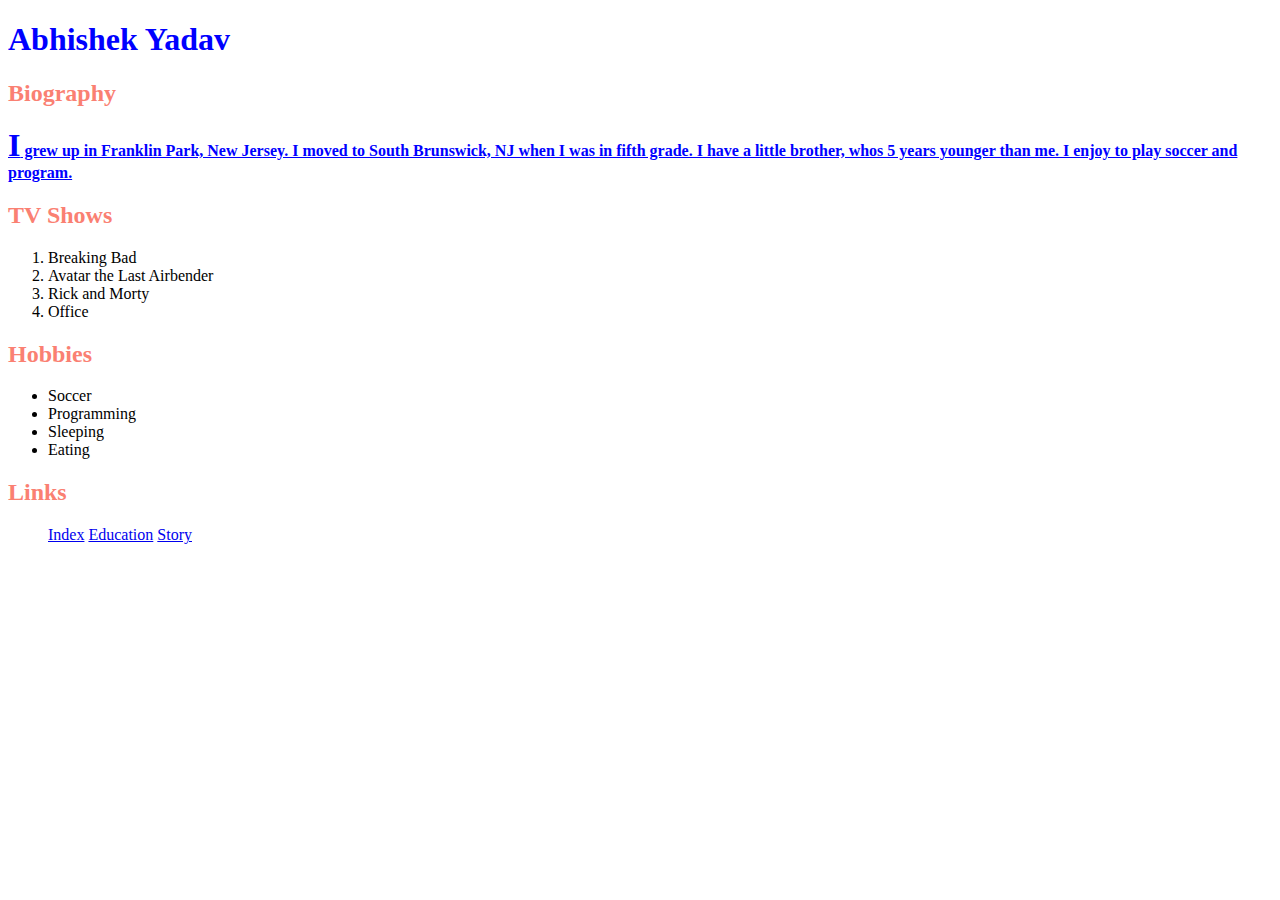
<file: Assignment/index.html>
<!DOCTYPE html>
<!--[if lt IE 7]>      <html class="no-js lt-ie9 lt-ie8 lt-ie7"> <![endif]-->
<!--[if IE 7]>         <html class="no-js lt-ie9 lt-ie8"> <![endif]-->
<!--[if IE 8]>         <html class="no-js lt-ie9"> <![endif]-->
<!--[if gt IE 8]><!--> <html class="no-js"> <!--<![endif]-->
    <head>
        <meta charset="utf-8">
        <meta http-equiv="X-UA-Compatible" content="IE=edge">
        <title>About Abhishek Yadav</title>
        <meta name="description" content="">
        <meta name="viewport" content="width=device-width, initial-scale=1">
        <link rel="stylesheet" href="styles.css">
    </head>
    <body>

        <h1>Abhishek Yadav</h1>

        <main>
            <section>
                <h2>Biography</h2>
                <p class = "style">
                    I grew up in Franklin Park, New Jersey. I moved to South Brunswick, NJ when I was in fifth grade.
                    I have a little brother, whos 5 years younger than me. I enjoy to play soccer and program.
                </p>
            </section>
            <section>
                <h2>TV Shows</h2>
                <ol>
                    <li>Breaking Bad</li>
                    <li>Avatar the Last Airbender</li>
                    <li>Rick and Morty</li>
                    <li>Office</li>
                </ol>
            </section>
            <section>
                <h2>Hobbies</h2>
                <ul>
                    <li>Soccer</li>
                    <li>Programming</li>
                    <li>Sleeping</li>
                    <li>Eating</li>
                </ul>
            </section>
        </main>

        <section>
            <h2>Links</h2>
            <header>
                <nav>
                    <div id="menu">
                        <ul>
                            <li><a href="index.html">Index</a></li>
                            <li><a href="education.html">Education</a></li>
                            <li><a href="story.html">Story</a></li>
                        </ul>
                    </div>
           
                </nav>
            </header>
        </section>


        <script src="" async defer></script>
    </body>
</html>
</file>
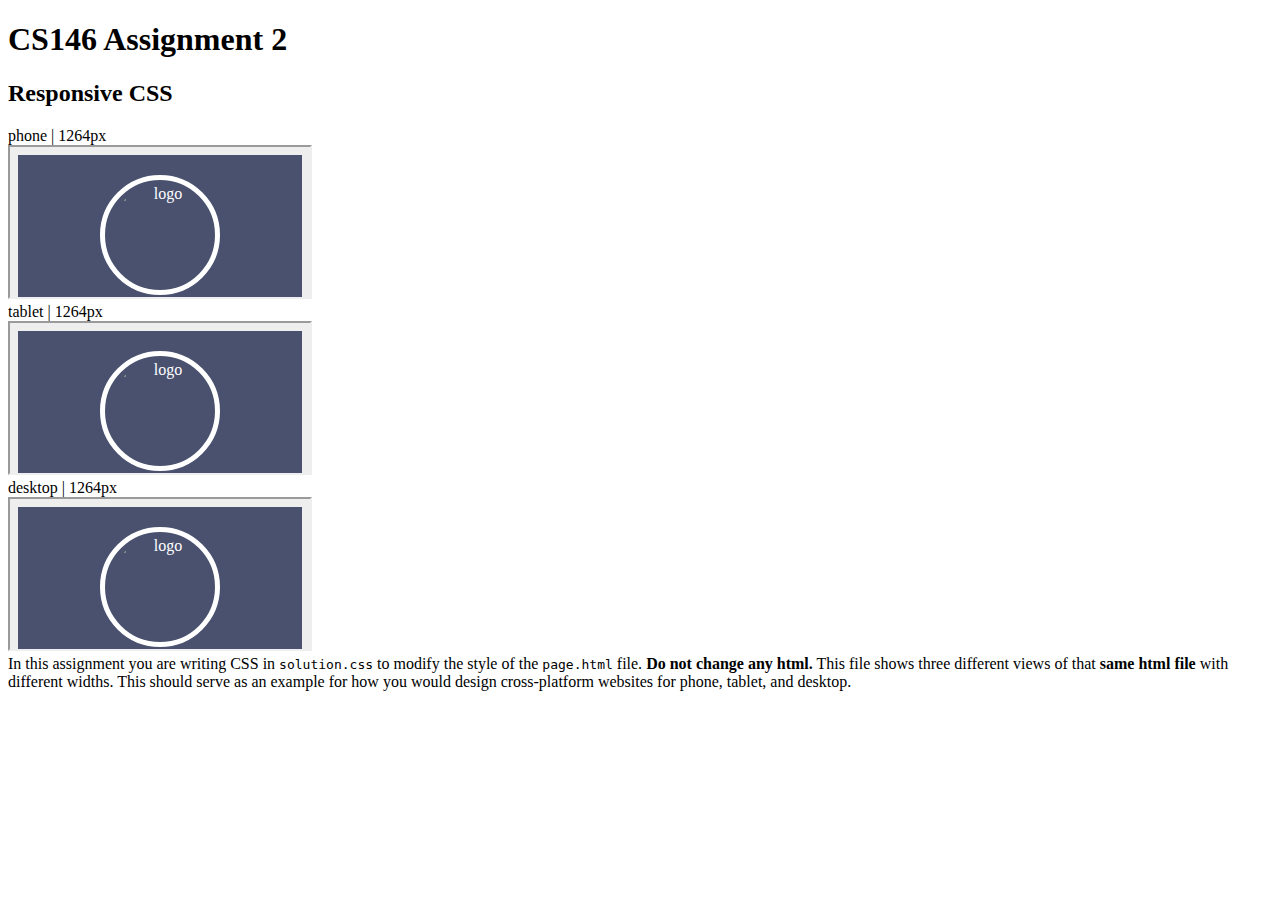
<file: Homework/hw2/hw2_skeleton/index.html>
<!-- Do not edit or turn in this file! You will only be editing the style.css file!-->
<!DOCTYPE html>
<html>

<head>
  <title>CS146 Assignment 2</title>
  <link rel="stylesheet" type="text/css" href="http://patrickhill.nyc/cs_146/hw2_assets/hw2_helper.css">
  <script src="http://patrickhill.nyc/cs_146/hw2_assets/hw2_helper.js"></script>
  <meta http-equiv="Content-Type" content="text/html;charset=UTF-8">
  <meta http-Equiv="Cache-Control" Content="no-cache" />
  <meta http-Equiv="Pragma" Content="no-cache" />
  <meta http-Equiv="Expires" Content="0" />
</head>

<body>
  <header>
    <h1>CS146 Assignment 2</h1>
    <h2>Responsive CSS</h2>
  </header>
  <div class="container">
    <div class="content">
      <div class="page" id="phone">
        <div class="page-label"></div>
        <iframe name="phone" src="./assignment/page.html"></iframe>
      </div>
      <div class="page" id="tablet">
        <div class="page-label"></div>
        <iframe name="tablet" src="./assignment/page.html"></iframe>
      </div>
      <div class="page" id="desktop">
        <div class="page-label"></div>
        <iframe name="desktop" src="./assignment/page.html"></iframe>
      </div>
    </div>
  </div>
  <footer>
    <div>
      In this assignment you are writing CSS in <code>solution.css</code> to modify the style of the <code>page.html</code>
      file. <b>Do not change any html.</b>
      This file shows three different views of that <b>same html file</b> with different
      widths. This should serve as an example for how you would
      design cross-platform websites for phone, tablet, and desktop.
    </div>
  </footer>
  <script>
    [...document.getElementsByClassName('page')].forEach(e => e.children[0].innerText = `${e.id} | ${Math.floor(e.getBoundingClientRect().width)}px`)
  </script>
</body>

</html>
</file>
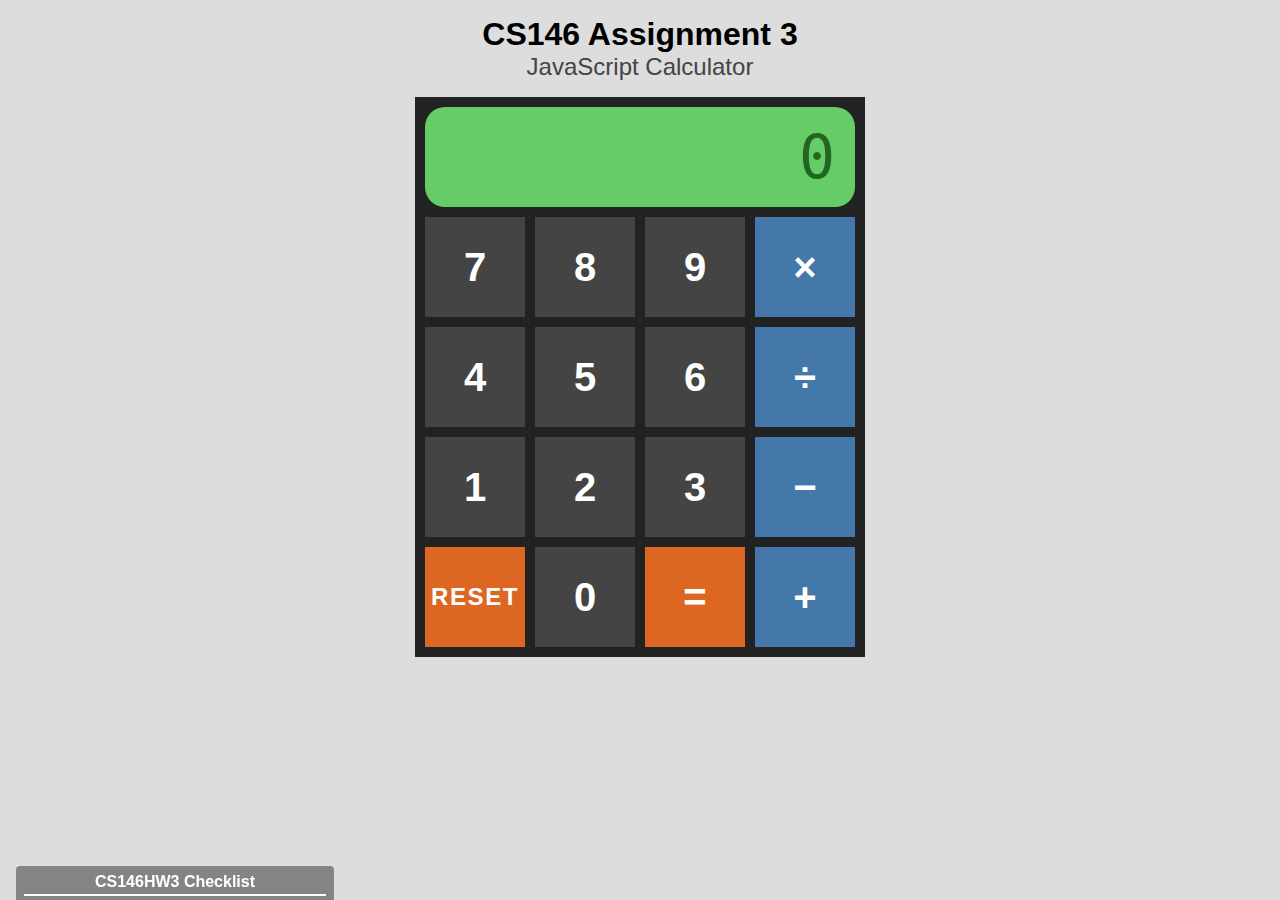
<file: Homework/hw3/hw3_skeleton/index.html>
<!DOCTYPE html>

<html>
   <head>
      <title>CS146 Assignment 3</title>
      <link rel="stylesheet" type="text/css" href="assets/hw3_helper.css" />
   </head>

   <body>
      <header>
         <h1>CS146 Assignment 3</h1>
         <h2>JavaScript Calculator</h2>
      </header>

      <div class="container">
         <div class="calc">
            <div class="display" id="output"></div>
            <button onclick="pressNum(7)">7</button>
            <button onclick="pressNum(8)">8</button>
            <button onclick="pressNum(9)">9</button>
            <button class="operation" onclick="pressOp('*')">&times;</button>
            <button onclick="pressNum(4)">4</button>
            <button onclick="pressNum(5)">5</button>
            <button onclick="pressNum(6)">6</button>
            <button class="operation" onclick="pressOp('/')">&divide;</button>
            <button onclick="pressNum(1)">1</button>
            <button onclick="pressNum(2)">2</button>
            <button onclick="pressNum(3)">3</button>
            <button class="operation" onclick="pressOp('-')">&minus;</button>
            <button class="operation-alt reset" onclick="resetCalc()">
               Reset
            </button>
            <button onclick="pressNum(0)">0</button>
            <button class="operation-alt" onclick="pressEquals()">=</button>
            <button class="operation" onclick="pressOp('+')">+</button>
         </div>
      </div>

      <script src="assets/hw3_helper.js"></script>
      <script src="solution.js"></script>
   </body>
</html>
</file>
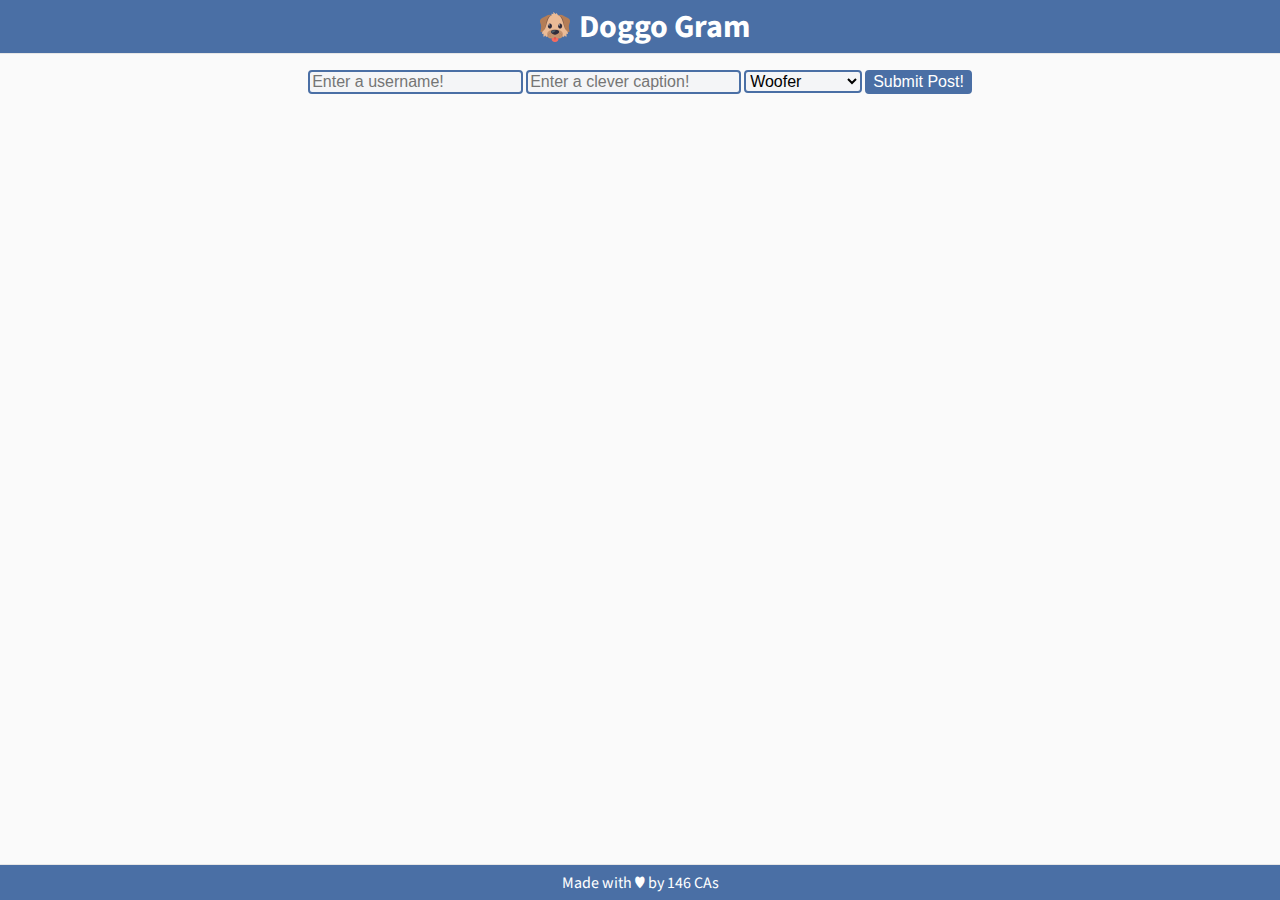
<file: Homework/hw4/hw4_code/index.html>
<!DOCTYPE html>
<html lang="en">
   <head>
      <meta charset="UTF-8" />
      <meta name="viewport" content="width=device-width, initial-scale=1.0" />
      <meta http-equiv="X-UA-Compatible" content="ie=edge" />
      <link rel="shortcut icon" type="image/ico" href="./assets/favicon.ico" />
      <link
         href="https://fonts.googleapis.com/css?family=Source+Sans+Pro"
         rel="stylesheet"
      />
      <link href="./assets/main.css" rel="stylesheet" />
      <title>DoggoGram</title>
   </head>

   <body>
      <nav class="nav-wrapper">
         <img src="./img/logo.png" alt="doggo-logo" />
         <h1>Doggo Gram</h1>
      </nav>

      <div class="container">
         <section class="input">
            <form id="postForm">
               <input
                  type="text"
                  name="username"
                  id="formUsername"
                  placeholder="Enter a username!"
                  required
               />
               <input
                  type="text"
                  name="comment"
                  id="formCaption"
                  placeholder="Enter a clever caption!"
                  required
               />
               <select id="formImg">
                  <option value="woofer">Woofer</option>
                  <option value="pupper">Pupper</option>
                  <option value="clouds">Fluffy Clouds</option>
                  <option value="snek">Snek</option>
               </select>
               <button>Submit Post!</button>
            </form>
         </section>

         <section id="postList"></section>
      </div>

      <footer>Made with &hearts; by 146 CAs</footer>
      <!-- Your JS to implement -->
      <script type="text/javascript" src="./solution.js"></script>
   </body>
</html>
</file>
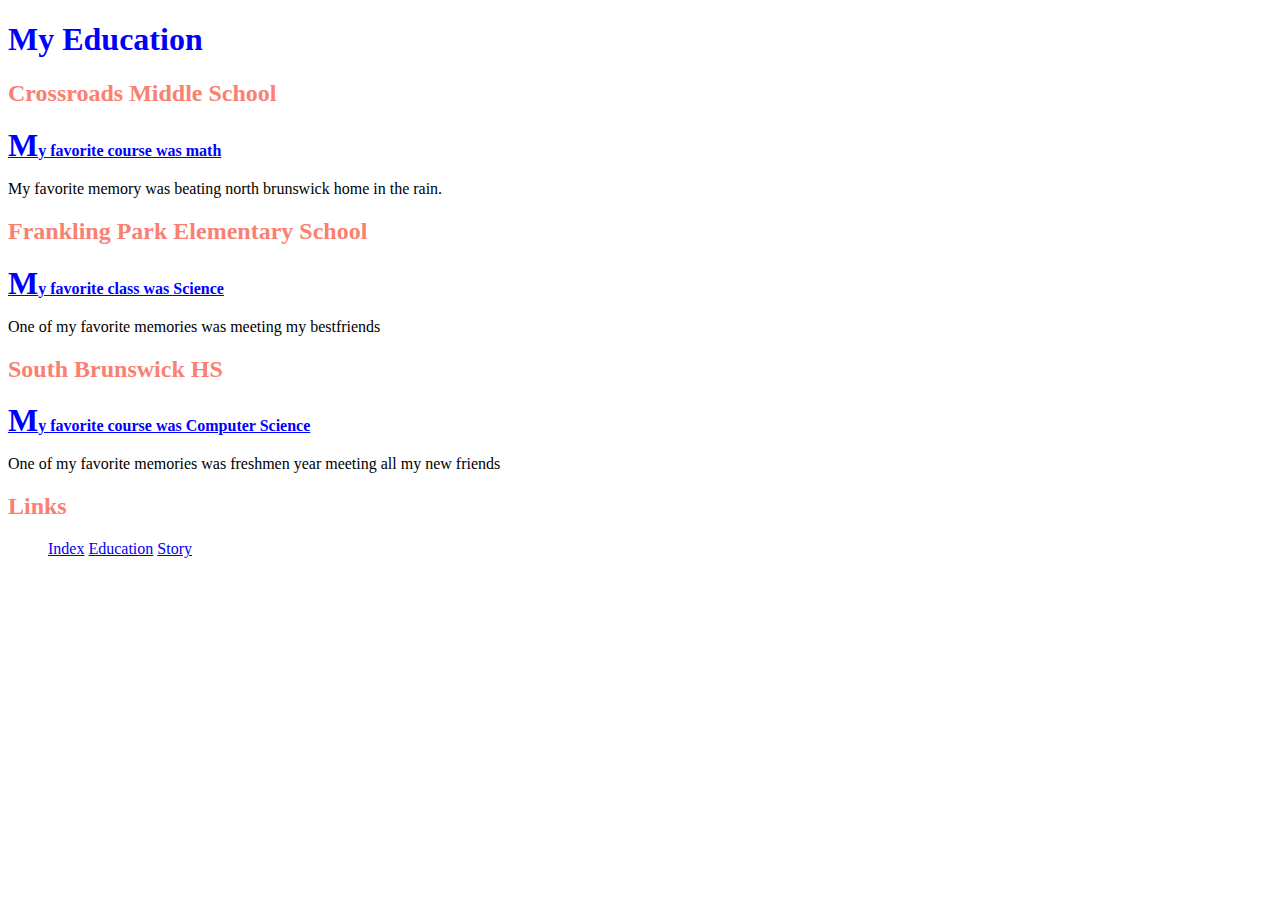
<file: Assignment/education.html>
<!DOCTYPE html>
<!--[if lt IE 7]>      <html class="no-js lt-ie9 lt-ie8 lt-ie7"> <![endif]-->
<!--[if IE 7]>         <html class="no-js lt-ie9 lt-ie8"> <![endif]-->
<!--[if IE 8]>         <html class="no-js lt-ie9"> <![endif]-->
<!--[if gt IE 8]><!--> <html class="no-js"> <!--<![endif]-->
    <head>
        <meta charset="utf-8">
        <meta http-equiv="X-UA-Compatible" content="IE=edge">
        <title>Education</title>
        <meta name="description" content="">
        <meta name="viewport" content="width=device-width, initial-scale=1">
        <link rel="stylesheet" href="styles.css">
    </head>
    <body>

        <h1>My Education</h1>

        <main>
            <article>
                <h2>Crossroads Middle School</h2>
                <p class = "style">My favorite course was math</p>
                <aside>My favorite memory was beating north brunswick home in the rain. </aside>
            </article>
            <article>
                <h2>Frankling Park Elementary School</h2>
                <p class = "style">My favorite class was Science</p>
                <aside>One of my favorite memories was meeting my bestfriends</aside>
            </article>
            <article>
                <h2>South Brunswick HS</h2>
                <p class = "style">My favorite course was Computer Science</p>
                <aside>One of my favorite memories was freshmen year meeting all my new friends</aside>
            </article>
        </main>

        <section>
            <h2>Links</h2>
            <header>
                <nav>
                    <div id="menu">
                        <ul>
                            <li><a href="index.html">Index</a></li>
                            <li><a href="education.html">Education</a></li>
                            <li><a href="story.html">Story</a></li>
                        </ul>
                    </div>
                </nav>
            </header>
        </section>
        
        <script src="" async defer></script>
    </body>
</html>
</file>
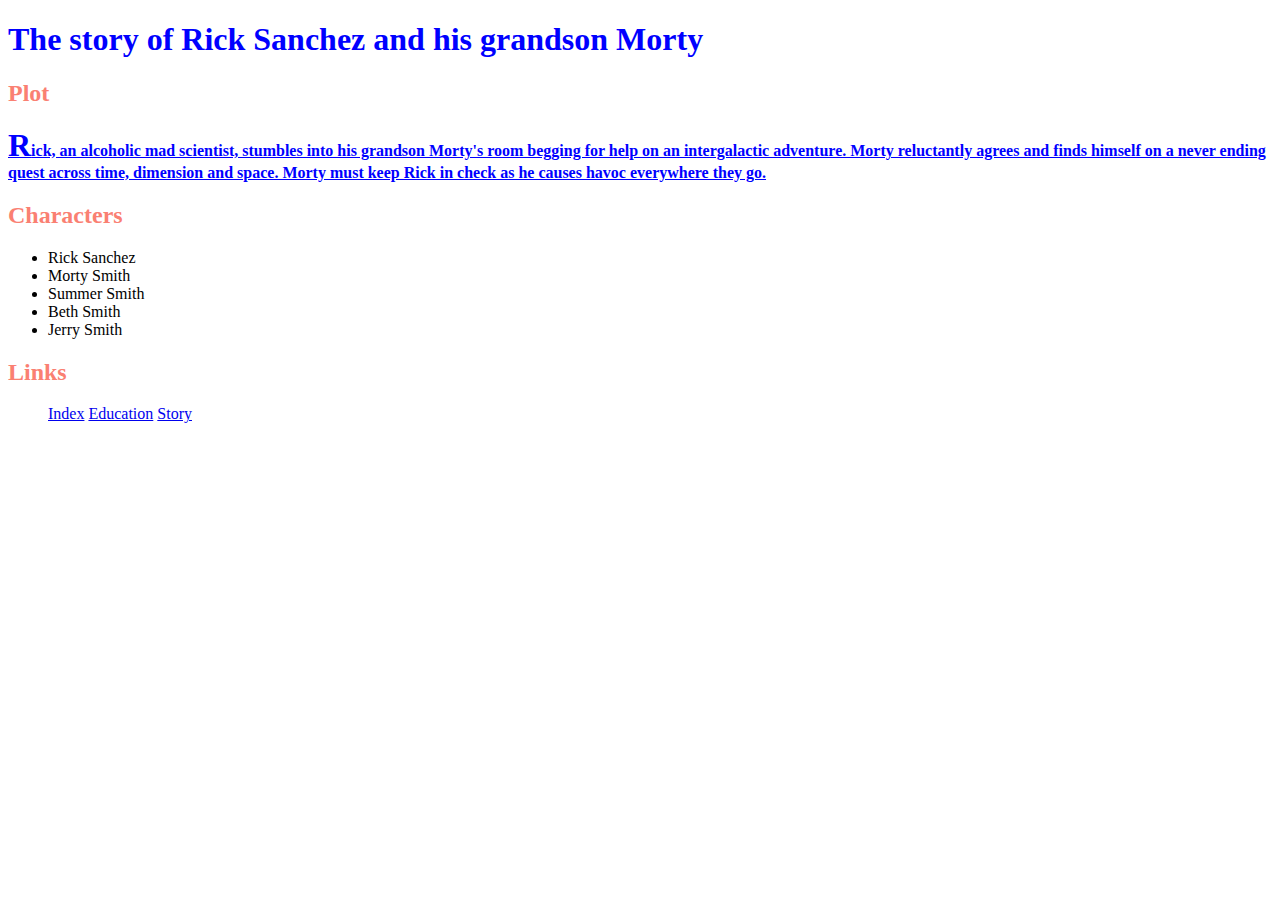
<file: Assignment/story.html>
<!DOCTYPE html>
<!--[if lt IE 7]>      <html class="no-js lt-ie9 lt-ie8 lt-ie7"> <![endif]-->
<!--[if IE 7]>         <html class="no-js lt-ie9 lt-ie8"> <![endif]-->
<!--[if IE 8]>         <html class="no-js lt-ie9"> <![endif]-->
<!--[if gt IE 8]><!--> <html class="no-js"> <!--<![endif]-->
    <head>
        <meta charset="utf-8">
        <meta http-equiv="X-UA-Compatible" content="IE=edge">
        <title>Rick and Morty</title>
        <meta name="description" content="">
        <meta name="viewport" content="width=device-width, initial-scale=1">
        <link rel="stylesheet" href="styles.css">
    </head>
    <body>

        <h1>The story of Rick Sanchez and his grandson Morty</h1>

        <main>
            <article>
                <h2>Plot</h2>
                <p class = "style">Rick, an alcoholic mad scientist, stumbles into his grandson Morty's room begging for help on an intergalactic adventure. Morty reluctantly agrees and finds himself on a never ending quest across time, dimension and space. Morty must keep Rick in check as he causes havoc everywhere they go.</p>
                
            </article>
            <section>
                <h2>Characters</h2>
                <ul>
                    <li>Rick Sanchez</li>
                    <li>Morty Smith</li>
                    <li>Summer Smith</li>
                    <li>Beth Smith</li>
                    <li>Jerry Smith</li>
                </ul>
                
            </section>
        </main>

        <section>
            <h2>Links</h2>
            <header>
                <nav>
                    <div id="menu">
                        <ul>
                            <li><a href="index.html">Index</a></li>
                            <li><a href="education.html">Education</a></li>
                            <li><a href="story.html">Story</a></li>
                        </ul>
                    </div>
                </nav>
            </header>
        </section>
        
        <script src="" async defer></script>
    </body>
</html>
</file>
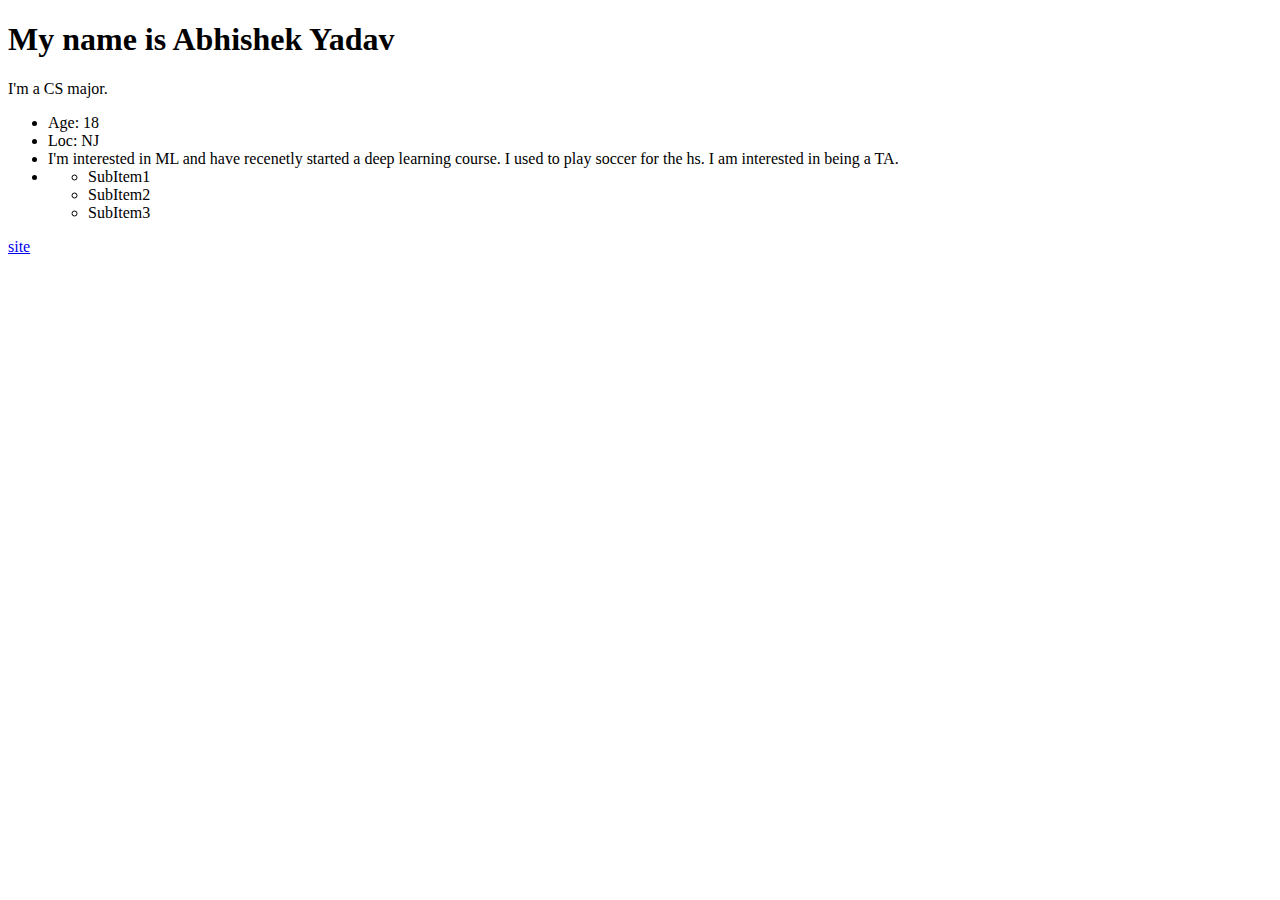
<file: GithubLecture/test.html>
<!DOCTYPE html>
<html class="no-js"> 
    <head>
        <meta charset="utf-8">
        <meta http-equiv="X-UA-Compatible" content="IE=edge">
        <title>This is my title</title>
        <meta name="description" content="About me page">
        <meta name="viewport" content="width=device-width, initial-scale=1">
        <link rel="stylesheet" href="">
    </head>
    <body>
        <h1>My name is Abhishek Yadav</h1>
        <p>I'm a CS major.</p>
        <ul>
            <li>Age: 18</li>
            <li>Loc: NJ</li>
            <li>I'm interested in ML and have recenetly started a deep learning course. I used to play soccer for the hs. I am interested in being a TA. </li>
            <li>
                <ul>
                    <li>SubItem1</li>
                    <li>SubItem2</li>
                    <li>SubItem3</li>
                </ul>
            </li>
        </ul>
        <!--unordered list-->
        <script src="" async defer></script>
        
        <a target="http://www.google.com" href="http://www.google.com">site</a>
    </body>
</html>

<!--type html boiler plate-->
</file>
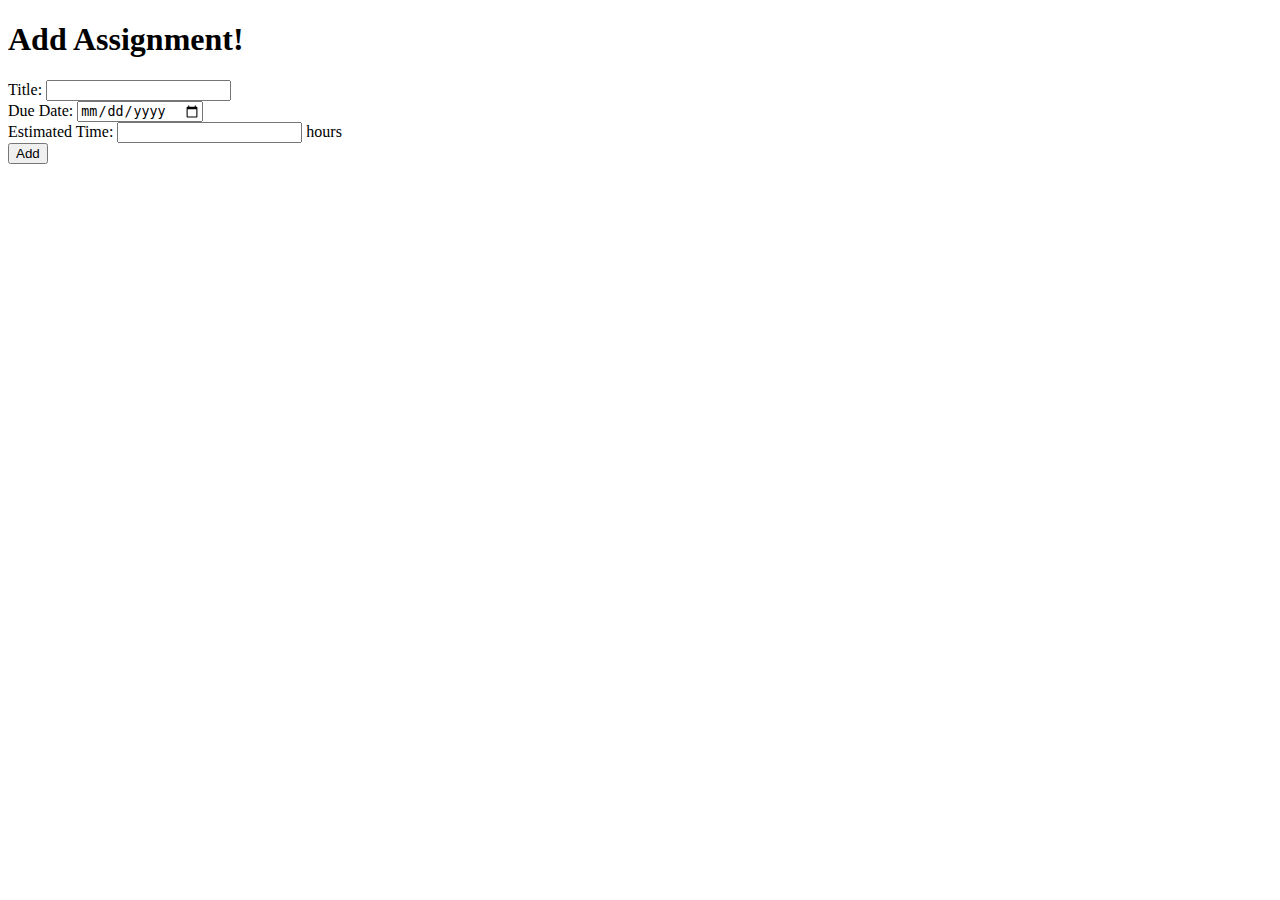
<file: Team Assignment2/AddAssignment.html>
<!DOCTYPE html>
<!--[if lt IE 7]>      <html class="no-js lt-ie9 lt-ie8 lt-ie7"> <![endif]-->
<!--[if IE 7]>         <html class="no-js lt-ie9 lt-ie8"> <![endif]-->
<!--[if IE 8]>         <html class="no-js lt-ie9"> <![endif]-->
<!--[if gt IE 8]><!--> <html class="no-js"> <!--<![endif]-->
    <head>
        <meta charset="utf-8">
        <meta http-equiv="X-UA-Compatible" content="IE=edge">
        <title></title>
        <meta name="description" content="">
        <meta name="viewport" content="width=device-width, initial-scale=1">
        <link rel="stylesheet" href="">
    </head>
    <header>
        <h1>Add Assignment!</h1>
    </header>
    <body>

        <form action="Main.html">
            Title: <input type="text"> <br>
            Due Date: <input type="date"> <br>
            Estimated Time: <input type="number"> hours <br>

            <input type="submit" value="Add">
        </form>
        
        <script src="" async defer></script>
    </body>
</html>
</file>
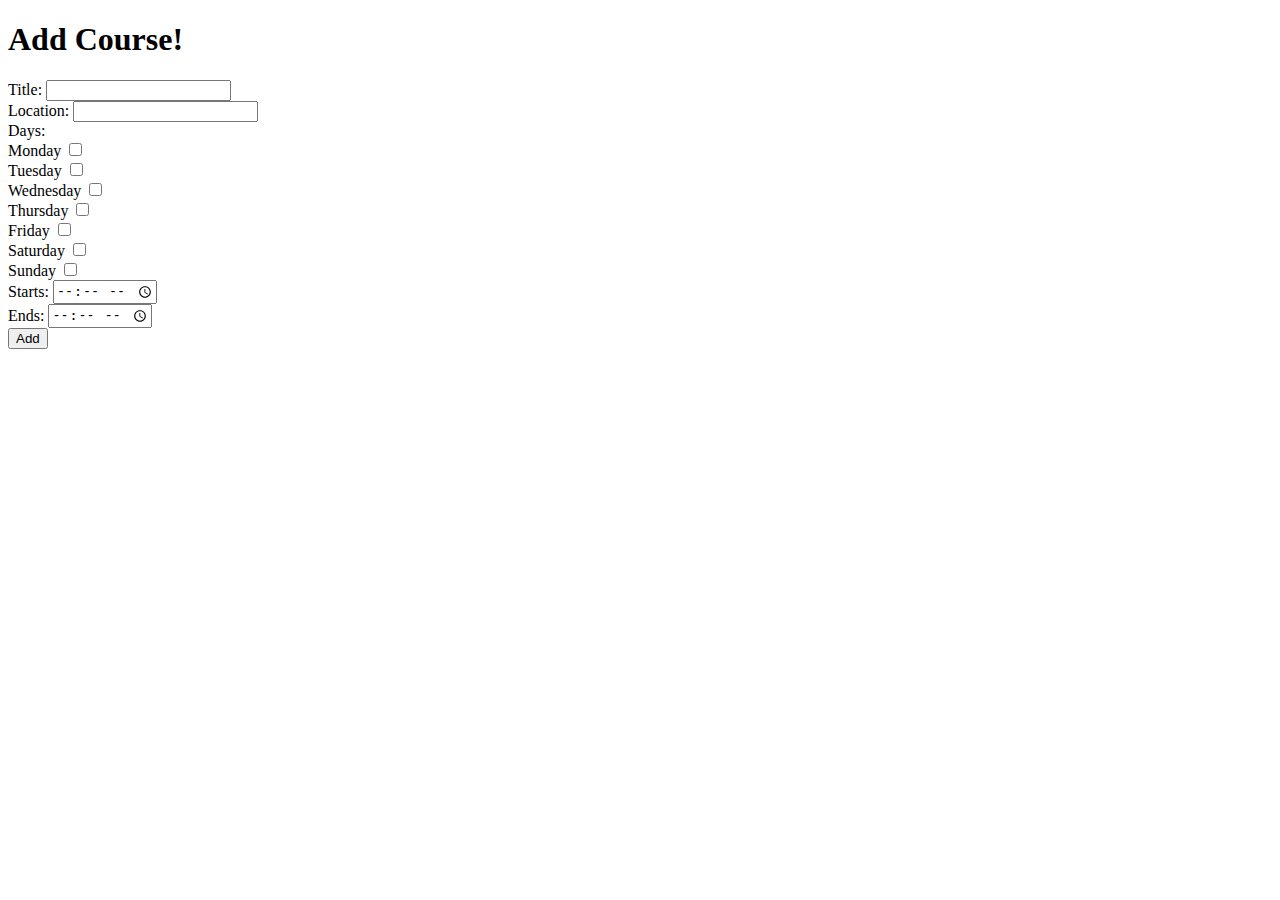
<file: Team Assignment2/AddCourse.html>
<!DOCTYPE html>
<!--[if lt IE 7]>      <html class="no-js lt-ie9 lt-ie8 lt-ie7"> <![endif]-->
<!--[if IE 7]>         <html class="no-js lt-ie9 lt-ie8"> <![endif]-->
<!--[if IE 8]>         <html class="no-js lt-ie9"> <![endif]-->
<!--[if gt IE 8]><!--> <html class="no-js"> <!--<![endif]-->
    <head>
        <meta charset="utf-8">
        <meta http-equiv="X-UA-Compatible" content="IE=edge">
        <title></title>
        <meta name="description" content="">
        <meta name="viewport" content="width=device-width, initial-scale=1">
        <link rel="stylesheet" href="">
    </head>
    <header>
        <h1>Add Course!</h1>
    </header>
    <body>

        <form action="Main.html">
            Title: <input type="text"> <br>
            Location: <input type="text"> <br>
            Days: <br>
            Monday <input type="checkbox"> <br>
            Tuesday <input type="checkbox"> <br>
            Wednesday <input type="checkbox"> <br>
            Thursday <input type="checkbox"> <br>
            Friday <input type="checkbox"> <br>
            Saturday <input type="checkbox"> <br>
            Sunday <input type="checkbox"> <br>
            Starts: <input type="time"> <br>
            Ends: <input type="time"> <br>

            <input type="submit" value="Add">
        </form>
        
        <script src="" async defer></script>
    </body>
</html>
</file>
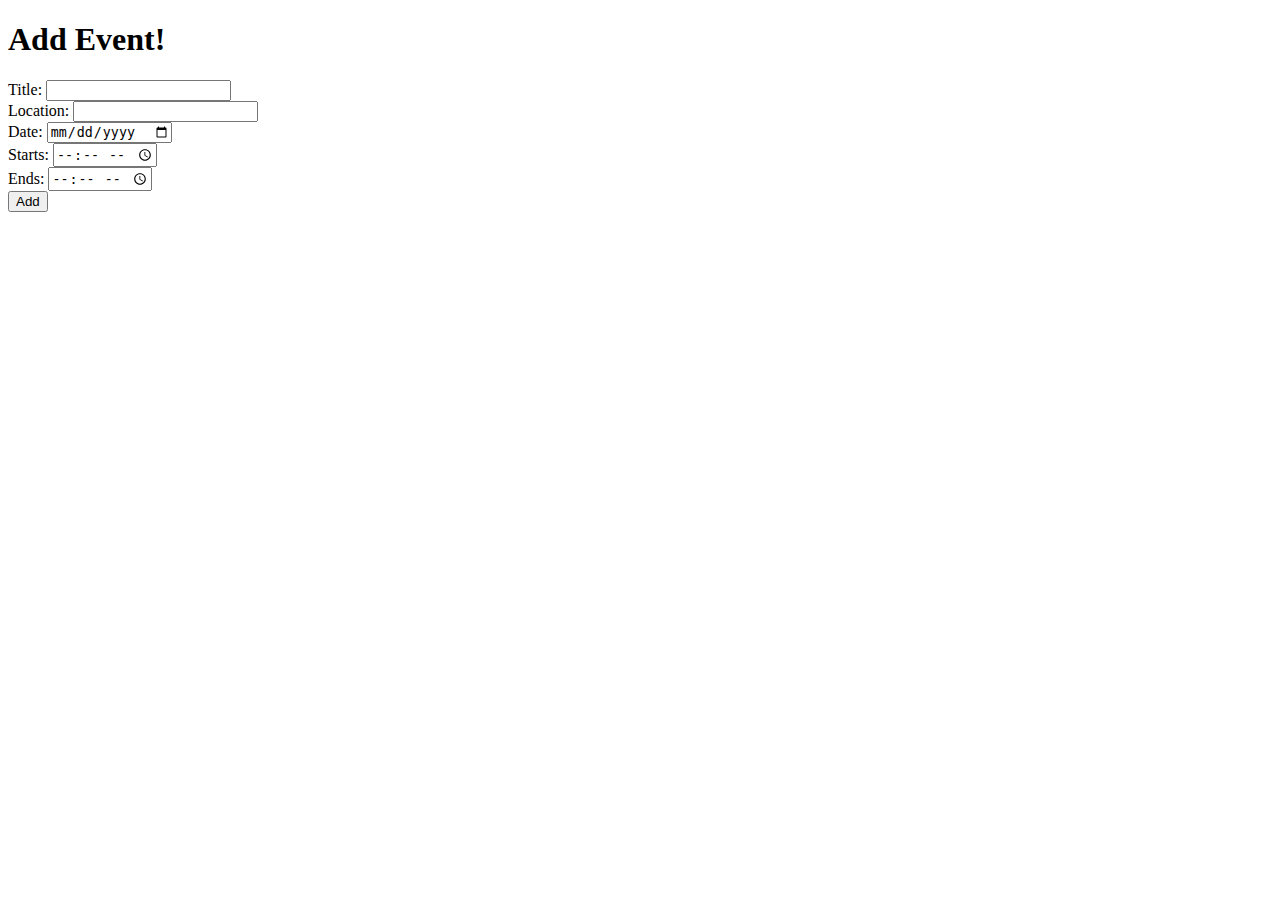
<file: Team Assignment2/AddEvent.html>
<!DOCTYPE html>
<!--[if lt IE 7]>      <html class="no-js lt-ie9 lt-ie8 lt-ie7"> <![endif]-->
<!--[if IE 7]>         <html class="no-js lt-ie9 lt-ie8"> <![endif]-->
<!--[if IE 8]>         <html class="no-js lt-ie9"> <![endif]-->
<!--[if gt IE 8]><!--> <html class="no-js"> <!--<![endif]-->
    <head>
        <meta charset="utf-8">
        <meta http-equiv="X-UA-Compatible" content="IE=edge">
        <title></title>
        <meta name="description" content="">
        <meta name="viewport" content="width=device-width, initial-scale=1">
        <link rel="stylesheet" href="">
    </head>
    <header>
        <h1>Add Event!</h1>
    </header>
    <body>
        
        <form action="Main.html">
            Title: <input type="text"> <br>
            Location: <input type="text"> <br>
            Date: <input type="date"> <br>
            Starts: <input type="time"> <br>
            Ends: <input type="time"> <br>

            <input type="submit" value="Add">
        </form>
        
        <script src="" async defer></script>
    </body>
</html>
</file>
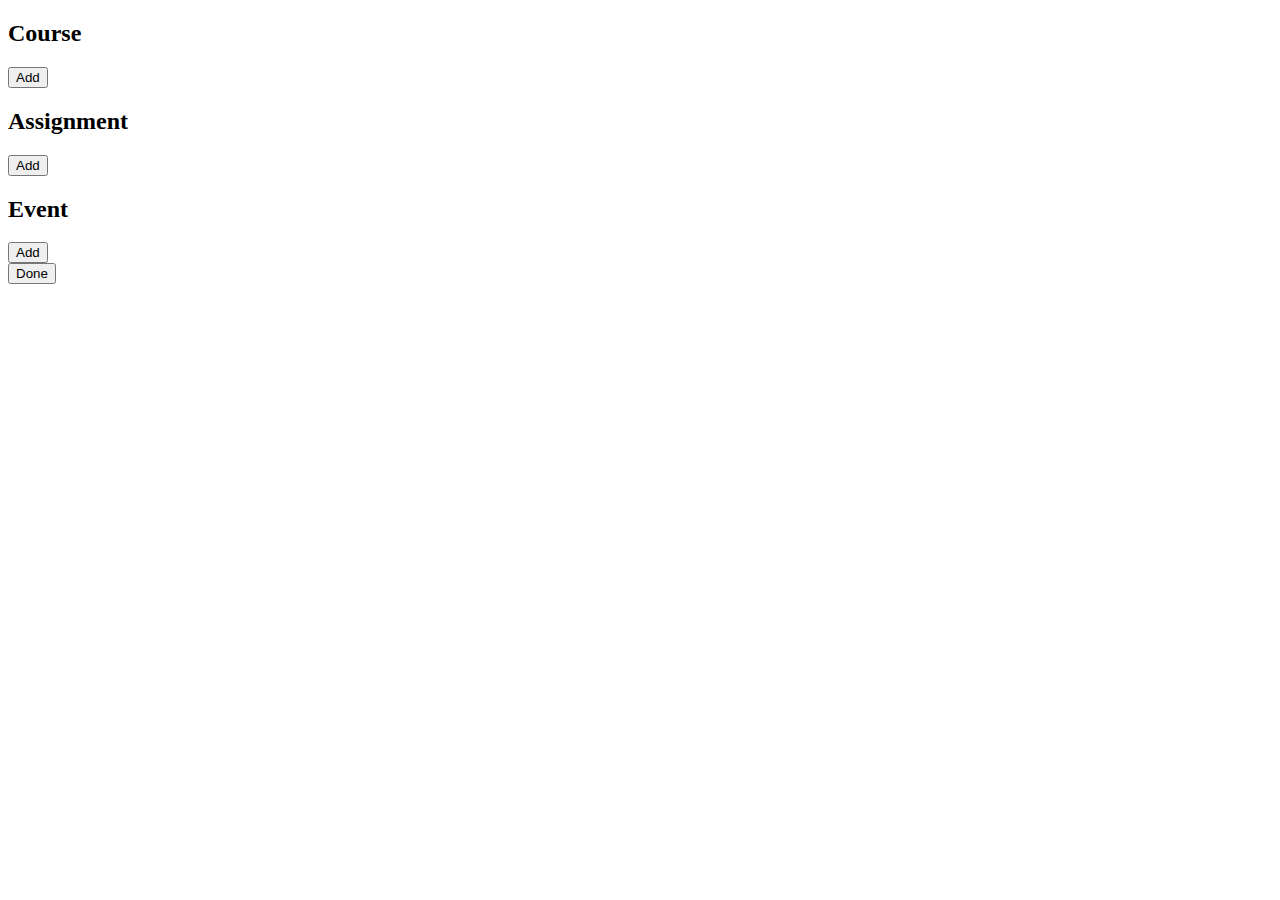
<file: Team Assignment2/Main.html>
<!DOCTYPE html>
<!--[if lt IE 7]>      <html class="no-js lt-ie9 lt-ie8 lt-ie7"> <![endif]-->
<!--[if IE 7]>         <html class="no-js lt-ie9 lt-ie8"> <![endif]-->
<!--[if IE 8]>         <html class="no-js lt-ie9"> <![endif]-->
<!--[if gt IE 8]><!--> <html class="no-js"> <!--<![endif]-->
    <head>
        <meta charset="utf-8">
        <meta http-equiv="X-UA-Compatible" content="IE=edge">
        <title></title>
        <meta name="description" content="">
        <meta name="viewport" content="width=device-width, initial-scale=1">
        <link rel="stylesheet" href="">
    </head>
    <body>
        <div>
            <h2>Course</h2>
            <form action="AddCourse.html">
                <input type="submit" value="Add">
            </form>
        </div>
        <div>
            <h2>Assignment</h2>
            <form action="AddAssignment.html">
                <input type="submit" value="Add">
            </form>
        </div>
        <div>
            <h2>Event</h2>
            <form action="AddEvent.html">
                <input type="submit" value="Add">
            </form>
        </div>
        <div>
            <form action="Schedule.html">
                <input type="submit" value="Done">
            </form>
        </div>
        <script src="" async defer></script>
    </body>
</html>
</file>
<file: Assignment/styles.css>
h1{
    color: blue;
}
h2{
    color: salmon;
}
p::first-letter{
    font-size: 200%;
}

p.style{
    color: blue;
    text-decoration: underline;
    font-weight: bold;
}

#menu ul{
    list-style: none;
}
#menu li{
    display: inline;
}
</file>
<file: Homework/hw3/hw3_skeleton/assets/hw3_helper.css>
/* Do not edit or turn in this file! You will only be editing the style.css file! */

header {
   text-align: center;
   margin: 16px 0;
}

h1,
h2 {
   margin: 0;
}

h2 {
   color: #444;
   font-weight: normal;
}

body,
html {
   margin: 0;
   padding: 0;
}

body {
   background-color: #ddd;
   /* System Font Stack */
   font-family: -apple-system, BlinkMacSystemFont, 'Segoe UI', Roboto,
      Oxygen-Sans, Ubuntu, Cantarell, 'Helvetica Neue', sans-serif;
}

.calc {
   background-color: #222;
   display: inline-grid;
   font-family: sans-serif;
   grid-column-gap: 10px;
   grid-row-gap: 10px;
   grid-template-columns: repeat(4, 100px);
   grid-template-rows: repeat(5, 100px);
   padding: 10px;
}

.container {
   margin: 0 auto;
   width: 600px;
   text-align: center;
}

.display {
   align-items: center;
   background-color: #6c6;
   border-radius: 20px;
   color: #262;
   display: flex;
   font-family: monospace;
   font-size: 60px;
   grid-column: 1 / 5;
   justify-content: flex-end;
   padding: 20px;
   position: relative;
   text-align: right;
}

.indicators {
   align-items: center;
   display: flex;
   flex-direction: column;
   font-size: 30px;
   font-weight: bold;
   justify-content: center;
   left: 20px;
   line-height: 1;
   position: absolute;
}

button {
   cursor: pointer;
   background-color: #444;
   border: none;
   color: #fff;
   font-size: 40px;
   font-weight: bold;
   transition: all 0.2s ease;
}

button:hover {
   background-color: #555;
   box-shadow: 0 1px 2px rgba(0, 0, 0, 0.4);
   transform: translateY(-2px);
}

button:active {
   background-color: #fff;
   color: #444;
   transform: translateY(1px);
}

button:focus {
   outline: none;
}

.reset {
   text-transform: uppercase;
   letter-spacing: 0.1rem;
   font-size: 1.5rem;
}

.operation-alt {
   background-color: #d62;
}

.operation-alt:hover {
   background-color: #e84;
}

.operation-alt:active {
   background-color: #fff;
   color: #d62;
}

.operation {
   background-color: #47a;
}

.operation:hover {
   background-color: #69c;
}

.operation:active {
   background-color: #fff;
   color: #47a;
}
</file>
<file: Homework/hw4/hw4_code/assets/main.css>
* {
   box-sizing: border-box;
}

:root {
   --bg: #fafafa;
   --grey: #454955;
   --primary: #4a6fa5;
   --light: #448cfc;
}

body {
   background-color: var(--bg);
   font-family: 'Source Sans Pro', sans-serif;
   margin: 0px;
   padding: 0px;
   height: 100vh;
}

footer {
   height: 4vh;
   background-color: var(--primary);
   border-top: 1px solid #e6e6e6;
   display: flex;
   align-items: center;
   justify-content: center;
   color: #fff;
}

input {
   font-size: 1rem;
   outline: none;
   border: none;
   background-color: #f4f5f7;
   border: 2px solid var(--primary);
   box-sizing: border-box;
   border-radius: 4px;
   transition: all 200ms ease-in-out;
}

input:active {
   border-color: var(--light);
}

input:focus {
   border-color: var(--light);
}

select {
   font-size: 1rem;
   outline: none;
   border: none;
   background-color: #f4f5f7;
   border: 2px solid var(--primary);
   border-radius: 4px;
   transition: all 200ms ease-in-out;
}

select:active {
   border-color: var(--light);
}

select:focus {
   border-color: var(--light);
}

button {
   font-size: 1rem;
   outline: none;
   border: none;
   background-color: var(--primary);
   border: 2px solid var(--primary);
   box-sizing: border-box;
   color: white;
   border-radius: 4px;
   transition: all 200ms ease-in-out;
   cursor: pointer;
}

button:hover {
   border-color: var(--light);
   background-color: var(--light);
}

#postList {
   width: 100%;
   padding: 2em;
   display: grid;
   grid-template-columns: repeat(4, 1fr);
   grid-gap: 3em;
   grid-auto-rows: auto;
   overflow: auto;
}

.input {
   margin-top: 1rem;
}

.nav-wrapper {
   height: 6vh;
   display: flex;
   justify-content: center;
   align-items: center;
   background-color: var(--primary);
   border-bottom: 1px solid #e6e6e6;
}

.nav-wrapper > h1 {
   color: #fff;
}

.nav-wrapper > img {
   height: 2em;
   margin: 0.5em;
}

.container {
   height: 90vh;
   flex-direction: column;
   display: flex;
   align-items: center;
}

.post {
   width: 100%;
   display: flex;
   flex-direction: column;
   justify-content: space-between;
   background: var(--primary);
   color: #fff;
   border-radius: 3px;
   animation-duration: 0.75s;
   animation-name: bounceIn;
   box-shadow: 0 4px 8px 0 rgba(0, 0, 0, 0.1);
   position: relative;
}

.post > img {
   width: 100%;
   border-bottom-left-radius: 3px;
   border-bottom-right-radius: 3px;
}

.post > span {
   border-top-left-radius: 3px;
   border-top-right-radius: 3px;
   padding: 0.5em 1em;
}

.postOverlay {
   position: absolute;
   z-index: 10;
   top: 0;
   width: 100%;
   height: 100%;
   display: flex;
   justify-content: center;
   align-items: center;
   background-color: rgba(0, 0, 0, 0.5);
   border-radius: 3px;
   opacity: 0;
   transition: opacity 200ms ease-in-out;
}

.wobble {
   animation-name: wobble;
   animation-duration: 1s;
   animation-fill-mode: both;
}

.bounce {
   animation-name: bounce;
   animation-duration: 1s;
   transform-origin: center bottom;
}

@keyframes wobble {
   from {
      transform: scale3d(1, 1, 1);
   }

   10%,
   20% {
      transform: scale3d(0.9, 0.9, 0.9) rotate3d(0, 0, 1, -3deg);
   }

   30%,
   50%,
   70%,
   90% {
      transform: scale3d(1.1, 1.1, 1.1) rotate3d(0, 0, 1, 3deg);
   }

   40%,
   60%,
   80% {
      transform: scale3d(1.1, 1.1, 1.1) rotate3d(0, 0, 1, -3deg);
   }

   to {
      transform: scale3d(1, 1, 1);
   }
}

@keyframes bounce {
   from,
   20%,
   53%,
   80%,
   to {
      animation-timing-function: cubic-bezier(0.215, 0.61, 0.355, 1);
      transform: translate3d(0, 0, 0);
   }

   40%,
   43% {
      animation-timing-function: cubic-bezier(0.755, 0.05, 0.855, 0.06);
      transform: translate3d(0, -30px, 0);
   }

   70% {
      animation-timing-function: cubic-bezier(0.755, 0.05, 0.855, 0.06);
      transform: translate3d(0, -15px, 0);
   }

   90% {
      transform: translate3d(0, -4px, 0);
   }
}

@keyframes bounceIn {
   from,
   20%,
   40%,
   60%,
   80%,
   to {
      animation-timing-function: cubic-bezier(0.215, 0.61, 0.355, 1);
   }

   0% {
      opacity: 0;
      transform: scale3d(0.3, 0.3, 0.3);
   }

   20% {
      transform: scale3d(1.1, 1.1, 1.1);
   }

   40% {
      transform: scale3d(0.9, 0.9, 0.9);
   }

   60% {
      opacity: 1;
      transform: scale3d(1.03, 1.03, 1.03);
   }

   80% {
      transform: scale3d(0.97, 0.97, 0.97);
   }

   to {
      opacity: 1;
      transform: scale3d(1, 1, 1);
   }
}

@media only screen and (max-width: 1000px) {
   #postList {
      grid-template-columns: repeat(2, 1fr);
      grid-gap: 4em;
   }
}

@media only screen and (max-width: 600px) {
   #postList {
      grid-template-columns: 1fr;
   }
}
</file>
